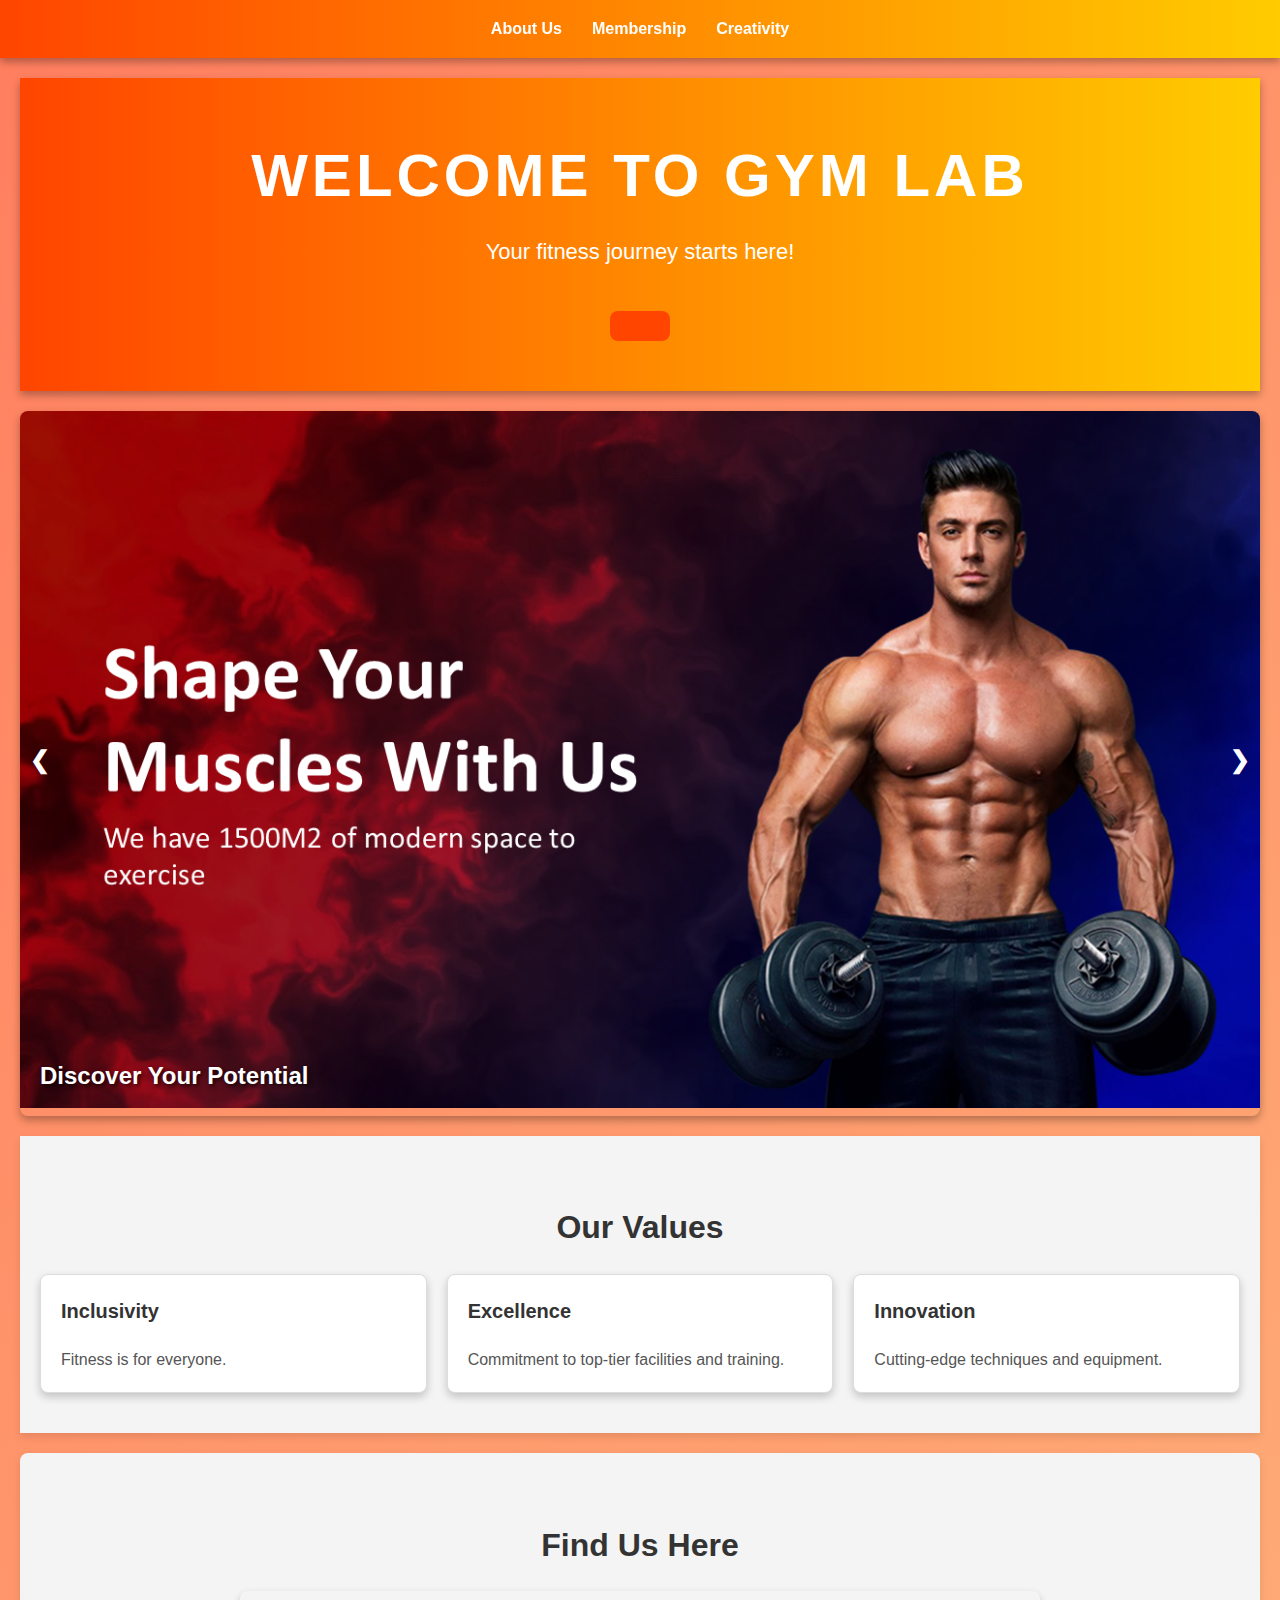
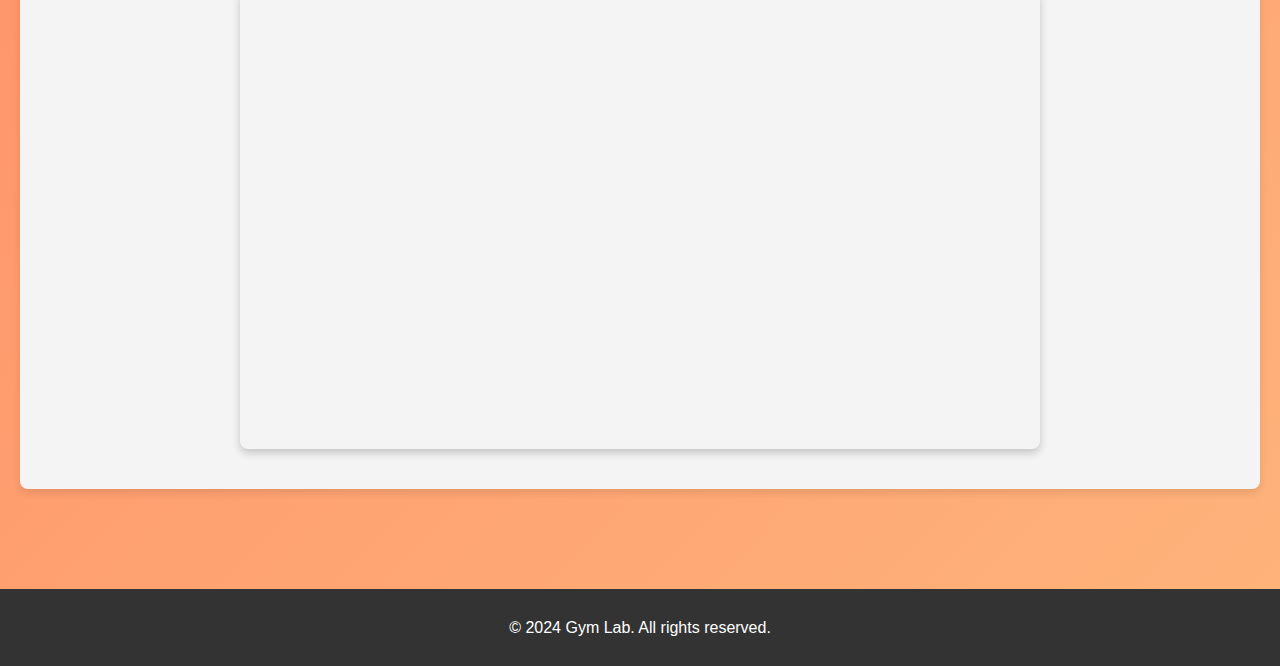
<file: GYYM LAB LAST PROYECT/index.html>
<!DOCTYPE html>
<html lang="en">
<head>
  <meta charset="UTF-8">
  <meta name="viewport" content="width=device-width, initial-scale=1.0">
  <title>Gym Lab - About Us</title>
  <style>
    /* General Styles */
    body {
      font-family: Arial, sans-serif;
      margin: 0;
      padding: 0;
      line-height: 1.6;
      background: linear-gradient(135deg, #ff7e5f, #feb47b);
      overflow-y: auto;
      height: auto;
    }

    header {
      background: linear-gradient(90deg, #ff4500, #ffcc00);
      color: #fff;
      padding: 1rem;
      position: sticky;
      top: 0;
      z-index: 10;
      box-shadow: 0 4px 8px rgba(0, 0, 0, 0.3);
    }

    header nav ul {
      list-style: none;
      display: flex;
      justify-content: center;
      margin: 0;
      padding: 0;
    }

    header nav ul li {
      margin: 0 15px;
    }

    header nav ul li a {
      color: #fff;
      text-decoration: none;
      font-weight: bold;
      font-size: 16px;
      transition: color 0.3s;
    }

    header nav ul li a:hover {
      color: #333;
    }

    main {
      padding: 20px;
      text-align: center;
      flex: 1;
      margin-bottom: 80px;
    }

    footer {
      background-color: #333;
      color: white;
      text-align: center;
      padding: 10px 0;
      position: relative;
      width: 100%;
    }

    /* Slideshow Styles */
    .slideshow-container {
      position: relative;
      max-width: 100%;
      margin: auto;
      overflow: hidden;
      border-radius: 8px;
      box-shadow: 0 4px 8px rgba(0, 0, 0, 0.3);
    }

    .slide {
      display: none;
      position: relative;
    }

    .slide img {
      width: 100%;
      height: auto;
    }

    .caption {
      color: #fff;
      font-size: 24px;
      font-weight: bold;
      position: absolute;
      bottom: 20px;
      left: 20px;
      text-shadow: 2px 2px 4px rgba(0, 0, 0, 0.8);
    }

    .overlay-name {
      position: absolute;
      top: 50%;
      left: 50%;
      transform: translate(-50%, -50%);
      color: #ffcc00;
      font-size: 60px;
      font-weight: bold;
      text-transform: uppercase;
      font-family: 'Impact', 'Arial Black', sans-serif;
      text-shadow: 3px 3px 5px rgba(0, 0, 0, 0.7);
      z-index: 2;
      opacity: 0.9;
      letter-spacing: 3px;
    }

    .prev, .next {
      cursor: pointer;
      position: absolute;
      top: 50%;
      width: auto;
      margin-top: -22px;
      color: white;
      font-weight: bold;
      font-size: 24px;
      transition: 0.6s ease;
      user-select: none;
    }

    .prev {
      left: 10px;
    }

    .next {
      right: 10px;
    }

    .prev:hover, .next:hover {
      color: #ffcc00;
    }

    .fade {
      animation-name: fade;
      animation-duration: 1.5s;
    }

    @keyframes fade {
      from {opacity: 0.4;}
      to {opacity: 1;}
    }

    .hero-title {
      text-align: center;
      background: linear-gradient(90deg, #ff4500, #ffcc00);
      color: #fff;
      padding: 50px 20px;
      margin-bottom: 20px;
      box-shadow: 0 4px 8px rgba(0, 0, 0, 0.3);
    }

    .hero-title h1 {
      font-size: 60px;
      font-weight: bold;
      text-transform: uppercase;
      letter-spacing: 4px;
      margin: 0;
    }

    .hero-title p {
      font-size: 22px;
      font-weight: 300;
      margin-top: 10px;
    }

    .cta-button {
      margin-top: 20px;
      padding: 15px 30px;
      background-color: #ff4500;
      color: white;
      border: none;
      border-radius: 8px;
      cursor: pointer;
      font-size: 18px;
      font-weight: bold;
      transition: background-color 0.3s, transform 0.2s;
    }

    .cta-button:hover {
      background-color: #ffcc00;
      transform: scale(1.05);
    }

    .grid-section {
      padding: 40px 20px;
      text-align: center;
      background: #f4f4f4;
      margin-top: 20px;
      box-shadow: 0 4px 8px rgba(0, 0, 0, 0.1);
    }

    .grid-section h2 {
      font-size: 32px;
      color: #333;
      margin-bottom: 20px;
      font-weight: bold;
    }

    .grid {
      display: grid;
      grid-template-columns: repeat(auto-fit, minmax(250px, 1fr));
      gap: 20px;
      margin-top: 20px;
    }

    .grid-item {
      background: #fff;
      border: 1px solid #ddd;
      border-radius: 8px;
      padding: 20px;
      box-shadow: 0 4px 8px rgba(0, 0, 0, 0.2);
      text-align: left;
      transition: transform 0.3s;
    }

    .grid-item:hover {
      transform: scale(1.05);
      box-shadow: 0 8px 16px rgba(0, 0, 0, 0.3);
    }

    .grid-item h3 {
      font-size: 20px;
      color: #333;
      margin-top: 0;
    }

    .grid-item p {
      font-size: 16px;
      color: #555;
      margin: 10px 0 0;
    }

    .map-section {
      padding: 40px 20px;
      text-align: center;
      background-color: #f4f4f4;
      margin-top: 20px;
      border-radius: 8px;
      box-shadow: 0 4px 8px rgba(0, 0, 0, 0.1);
    }

    .map-section h2 {
      font-size: 32px;
      color: #333;
      margin-bottom: 20px;
    }

    .map-container {
      max-width: 800px;
      margin: 0 auto;
      border-radius: 8px;
      overflow: hidden;
      box-shadow: 0 4px 8px rgba(0, 0, 0, 0.2);
    }
  </style>
  <script>
    let slideIndex = 0;
    const slides = document.getElementsByClassName("slide");

    function showSlides() {
      for (let i = 0; i < slides.length; i++) {
        slides[i].style.display = "none";
      }
      slideIndex++;
      if (slideIndex > slides.length) slideIndex = 1;
      slides[slideIndex - 1].style.display = "block";
      setTimeout(showSlides, 4000);
    }

    function plusSlides(n) {
      slideIndex += n;
      if (slideIndex > slides.length) slideIndex = 1;
      if (slideIndex < 1) slideIndex = slides.length;
      for (let i = 0; i < slides.length; i++) {
        slides[i].style.display = "none";
      }
      slides[slideIndex - 1].style.display = "block";
    }

    document.addEventListener("DOMContentLoaded", () => {
      slides[slideIndex].style.display = "block";
      showSlides();
    });
  </script>
</head>
<body>
  <!-- Header with Navigation -->
  <header>
    <nav>
      <ul>
        <li><a href="index.html">About Us</a></li>
        <li><a href="form.html">Membership</a></li>
        <li><a href="creativity.html">Creativity</a></li>
      </ul>
    </nav>
  </header>

  <!-- Main Content -->
  <main>
    <!-- Hero Title -->
    <div class="hero-title">
      <h1>Welcome to Gym Lab</h1>
      <p>Your fitness journey starts here!</p>
      <button class="cta-button"></button>
    </div>

    <!-- Slideshow Container -->
    <div class="slideshow-container">
      <!-- Slide 1 -->
      <div class="slide fade">
        <img src="slide1.png" alt="Gym Image 1">
        <div class="caption">Discover Your Potential</div>
        
      </div>
      <!-- Slide 2 -->
      <div class="slide fade">
        <img src="slide2.jpg" alt="Gym Image 2">
        <div class="caption">Achieve Your Goals</div>
        <div class="overlay-name">EAT WELL</div>
      </div>
      <!-- Slide 3 -->
      <div class="slide fade">
        <img src="slide3.jpeg" alt="Gym Image 3">
        <div class="caption">Train with Experts</div>
        <div class="overlay-name">STAY COMMITTED</div>
      </div>

      <!-- Navigation arrows -->
      <a class="prev" onclick="plusSlides(-1)">&#10094;</a>
      <a class="next" onclick="plusSlides(1)">&#10095;</a>
    </div>

    <!-- Grid Section -->
    <section class="grid-section">
      <h2>Our Values</h2>
      <div class="grid">
        <div class="grid-item">
          <h3>Inclusivity</h3>
          <p>Fitness is for everyone.</p>
        </div>
        <div class="grid-item">
          <h3>Excellence</h3>
          <p>Commitment to top-tier facilities and training.</p>
        </div>
        <div class="grid-item">
          <h3>Innovation</h3>
          <p>Cutting-edge techniques and equipment.</p>
        </div>
      </div>
    </section>

    <!-- Map Section -->
    <section class="map-section">
      <h2>Find Us Here</h2>
      <div class="map-container">
        <iframe src="https://www.google.com/maps/embed?pb=!1m18!1m12!1m3!1d224280.0282807929!2d-73.22603600546877!3d41.307547199999995!2m3!1f0!2f0!3f0!3m2!1i1024!2i768!4f13.1!3m3!1m2!1s0x89e7d95dfe9dc2cf%3A0xce9b0068c00a8bb9!2sThe%20LAB!5e1!3m2!1ses-419!2sus!4v1734652852754!5m2!1ses-419!2sus" width="600" height="450" style="border:0;" allowfullscreen="" loading="lazy" referrerpolicy="no-referrer-when-downgrade"></iframe>
      </div>
    </section>
  </main>

  <!-- Footer -->
  <footer>
    <p>&copy; 2024 Gym Lab. All rights reserved.</p>
  </footer>
</body>
</html>
</file>
